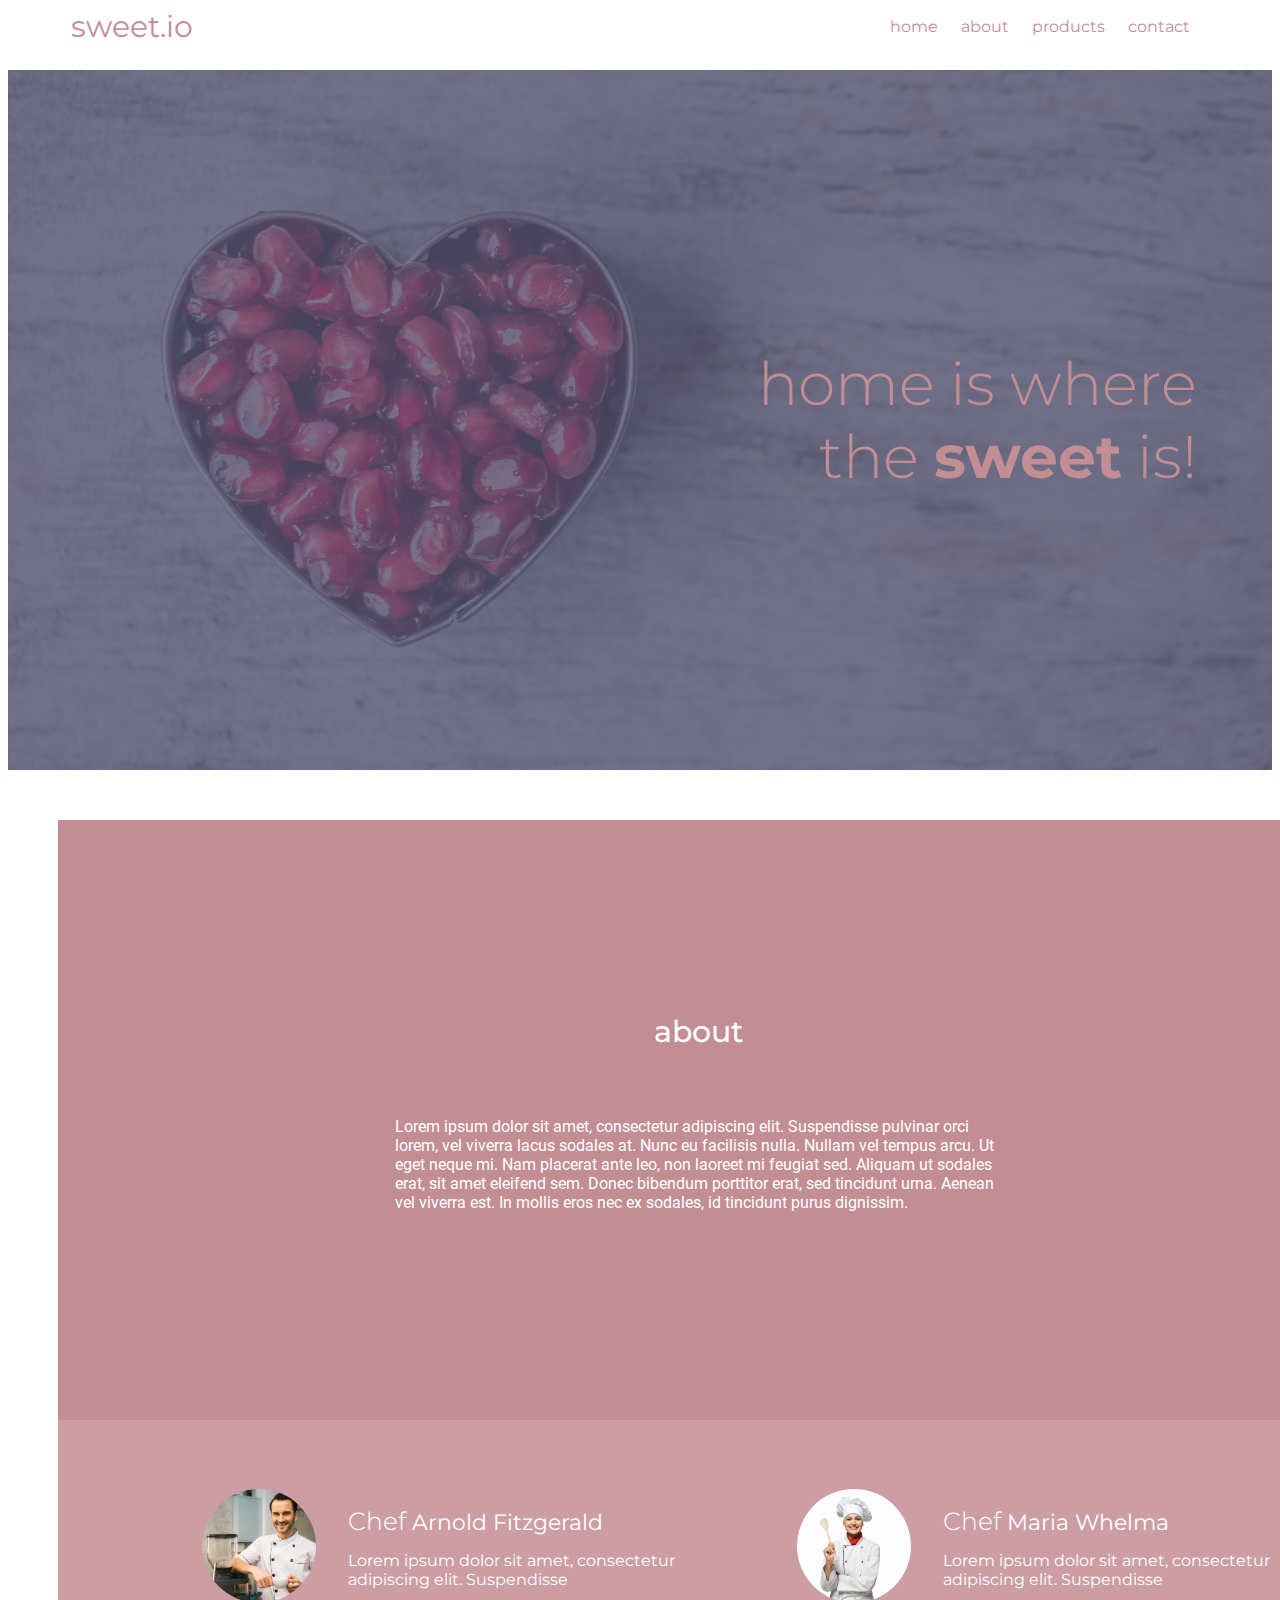
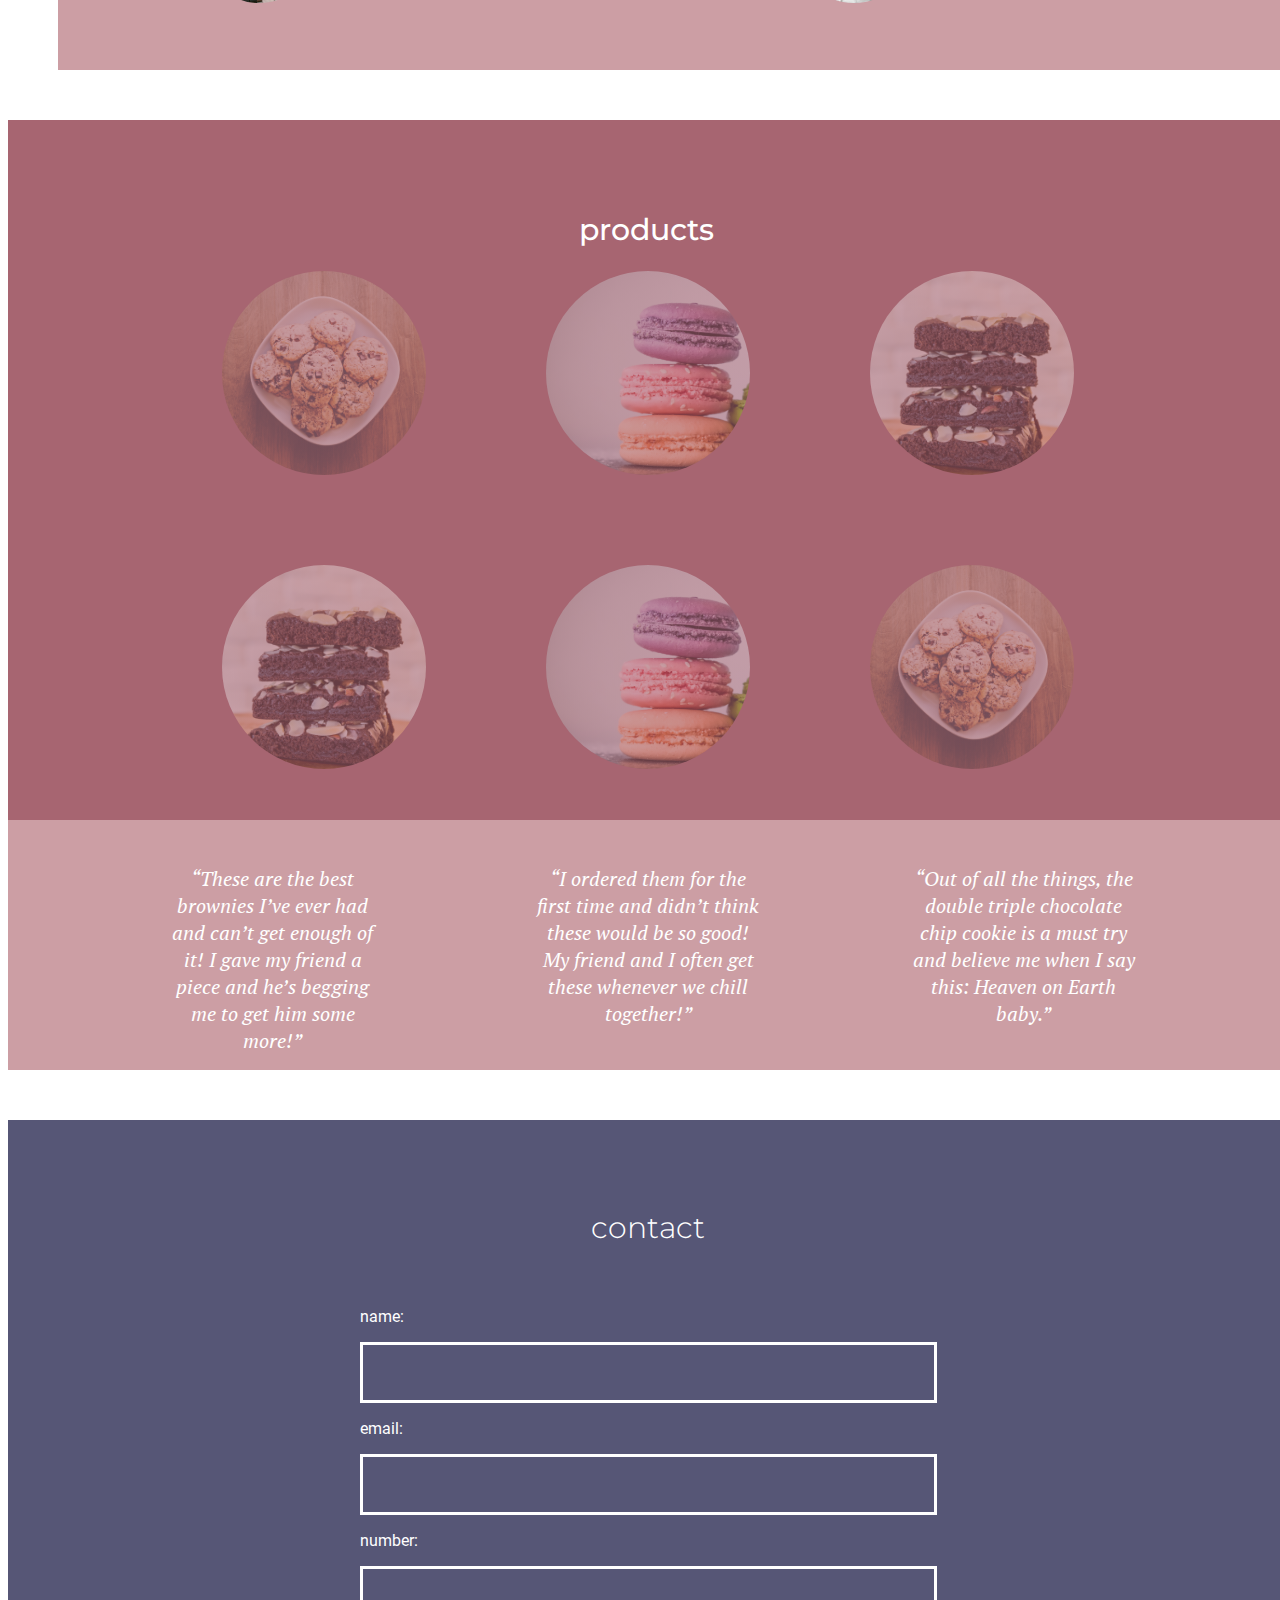
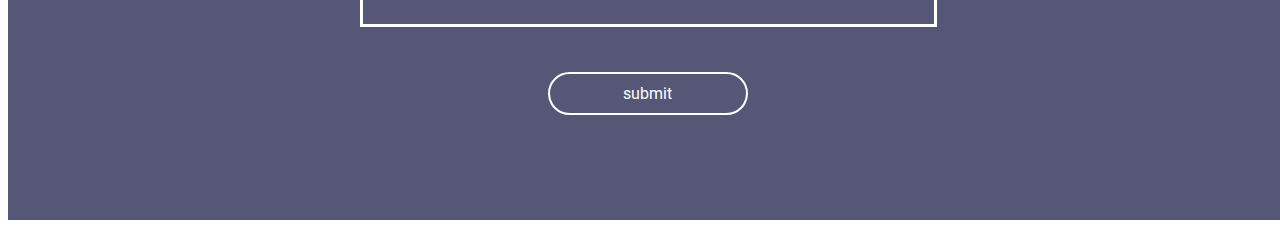
<file: index.html>
<!DOCTYPE html>
<html lang="en">
  <head>
    <meta charset="UTF-8" />
    <meta name="viewport" content="width=device-width, initial-scale=1.0" />
    <title>Home</title>
    <link rel="stylesheet" href="css/styles.css" />
  </head>
  <body>
    <nav>
      <div class="logo"><span>sweet.io</span></div>
      <div class="links">
        <a href="index.html">Home</a>
        <a href="about.html">about</a>
        <a href="products.html">products</a>
        <a href="contact.html">contact</a>
      </div>
    </nav>
    <div class="container">
      <section class="chocolateheart">
        <div class="callout">home is where the <span>sweet</span> is!</div>
      </section>
    </div>
    <section class="about">
      <div class="aboutcontent">
        <section class="abouthp">
          <div class="abouthp-center">
            <header class="aboutabovep">about</header>
            <p class="paraabout">
              Lorem ipsum dolor sit amet, consectetur adipiscing elit.
              Suspendisse pulvinar orci lorem, vel viverra lacus sodales at.
              Nunc eu facilisis nulla. Nullam vel tempus arcu. Ut eget neque mi.
              Nam placerat ante leo, non laoreet mi feugiat sed. Aliquam ut
              sodales erat, sit amet eleifend sem. Donec bibendum porttitor
              erat, sed tincidunt urna. Aenean vel viverra est. In mollis eros
              nec ex sodales, id tincidunt purus dignissim.
            </p>
          </div>
        </section>
      </div>
      <div class="subcontent">
        <div class="leftandright">
            <div class="left1">
                <div class="left2ChefMans">
                    <section class="ChefMansImage"></section>
                </div>
                <div class="right2h">
                    <header><span class="ThinChef">Chef</span> Arnold Fitzgerald</header>
                    <p class="right2p">Lorem ipsum dolor sit amet, 
                        consectetur adipiscing elit. Suspendisse </p>
                </div>
                <div class="right1">
                  <div class="left3ChefWomans">
                      <section class="ChefWomansImage"></section>
                  </div>
                  <div class="right3h">
                      <header><span class="ThinChef">Chef</span> Maria Whelma</header>
                      <p class="right4p">Lorem ipsum dolor sit amet, 
                          consectetur adipiscing elit. Suspendisse </p>
            </div>
        </div>
      
      </div>
    </div>
    </section>
    <section class="products">
      <div class="productscontent">
        <div class="producttitleimage">
          <header class="producttitle">products</header>
        </div>
        <sec class="productaboveimage">
          <div class="flexcontainer">
            <div class="flexbox">
              <section class="Chococookies"></section>
            </div>
            <div class="flexbox">
              <section class="Macaroons"></section>
            </div>
            <div class="flexbox">
              <section class="Brownies"></section>
            </div>
            <div class="flexbox1">
              <section class="Brownies"></section>
            </div>
            <div class="flexbox1">
              <section class="Macaroons"></section>
            </div>
            <div class="flexbox1">
              <section class="Chococookies"></section>
            </div>
          </div>
                
        </sec>
    </div>
      <div class="subcontent2">
        <div class="flexcontainer2">
          <div class="flexbox3">
            <div><p>“These are the best brownies I’ve ever had and can’t get enough of it! I gave my friend a piece and he’s begging me to get him some more!”</p></div>
          </div>
          <div class="flexbox3">
            <div><p>“I ordered them for the first time and didn’t think these would be so good! My friend and I often get these whenever we chill together!”</p></div>
          </div>
          <div class="flexbox3">
            <div><p>“Out of all the things, the double triple chocolate chip cookie is a must try and believe me when I say this: Heaven on Earth baby.”</p></div>
          </div>
      </div>
    </section>
    <section class="contact">
        <section class="Contactinfo"><form>
            <header class="contactabovef">contact</header>
            <div class="textInputs">
              <label for="name">name:</label>
              <input type="text" id="name" />
            </div>
            <div class="textInputs">
              <label for="email">email:</label>
              <input type="text" id="email" />
            </div>
            <div class="textInputs">
              <label for="number">number:</label>
              <input type="text" id="Email"/>
              </div>
            <div class="submitBtn">
              <input type="submit" class="subBtn" value="Submit" />
            </div>
          </form></section>
        </section>
  </body>
</html>
</file>
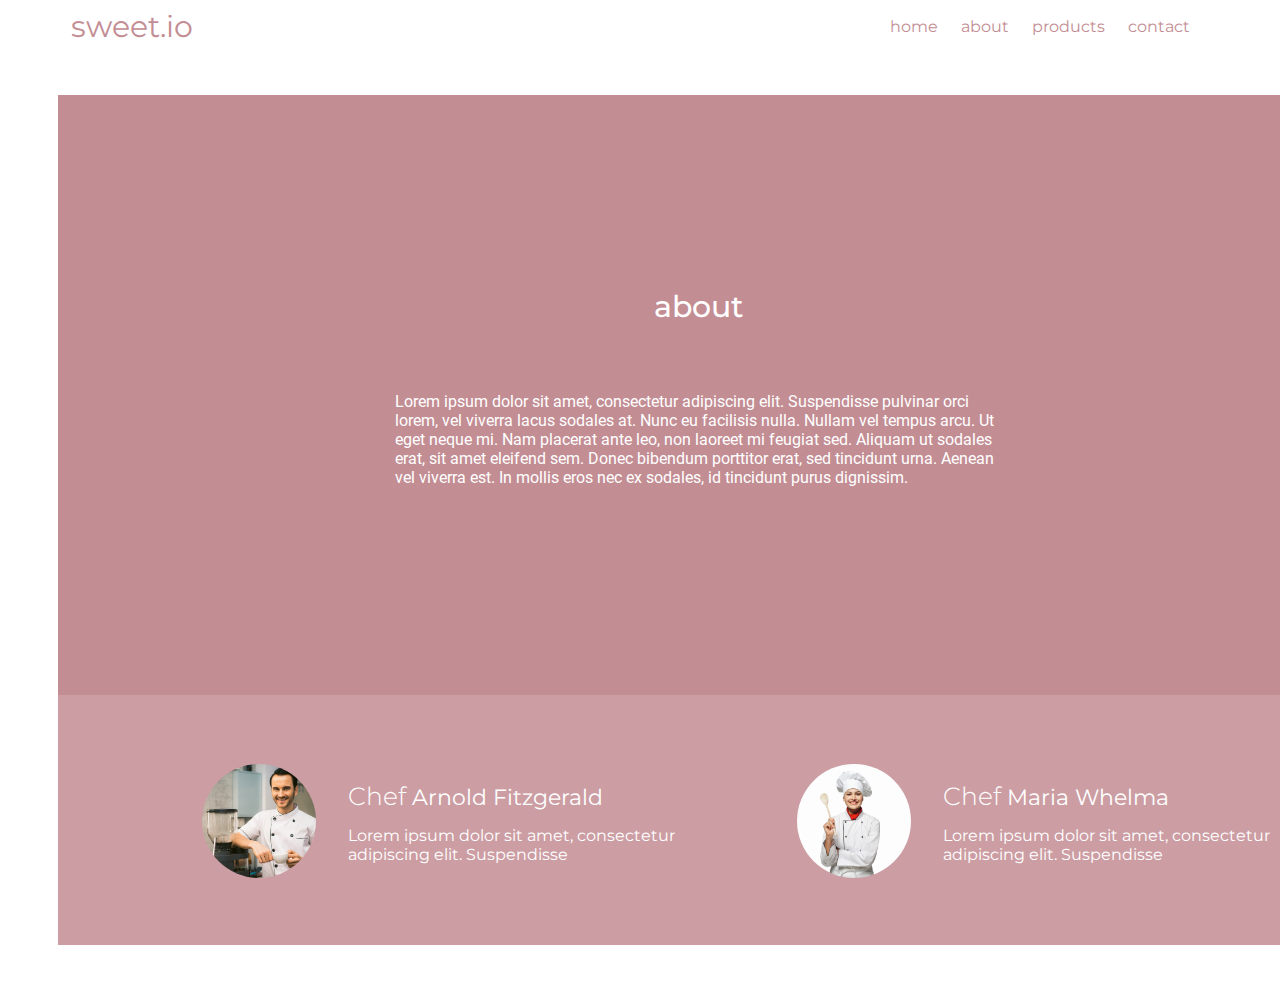
<file: about.html>
<!DOCTYPE html>
<html lang="en">
  <head>
    <meta charset="UTF-8" />
    <meta name="viewport" content="width=device-width, initial-scale=1.0" />
    <title>About</title>
    <link rel="stylesheet" href="css/styles.css" />
  </head>
  <body>
    <nav>
        <div class="logo"><span>sweet.io</span></div>
        <div class="links">
          <a href="index.html">Home</a>
          <a href="about.html">about</a>
          <a href="products.html">products</a>
          <a href="contact.html">contact</a>
        </div>
      </nav>
    <section class="about">
        <div class="aboutcontent">
          <section class="abouthp">
            <div class="abouthp-center">
              <header class="aboutabovep">about</header>
              <p class="paraabout">
                Lorem ipsum dolor sit amet, consectetur adipiscing elit.
                Suspendisse pulvinar orci lorem, vel viverra lacus sodales at.
                Nunc eu facilisis nulla. Nullam vel tempus arcu. Ut eget neque mi.
                Nam placerat ante leo, non laoreet mi feugiat sed. Aliquam ut
                sodales erat, sit amet eleifend sem. Donec bibendum porttitor
                erat, sed tincidunt urna. Aenean vel viverra est. In mollis eros
                nec ex sodales, id tincidunt purus dignissim.
              </p>
            </div>
          </section>
        </div>
        <div class="subcontent">
          <div class="leftandright">
              <div class="left1">
                  <div class="left2ChefMans">
                      <section class="ChefMansImage"></section>
                  </div>
                  <div class="right2h">
                      <header><span class="ThinChef">Chef</span> Arnold Fitzgerald</header>
                      <p class="right2p">Lorem ipsum dolor sit amet, 
                          consectetur adipiscing elit. Suspendisse </p>
                  </div>
                  <div class="right1">
                    <div class="left3ChefWomans">
                        <section class="ChefWomansImage"></section>
                    </div>
                    <div class="right3h">
                        <header><span class="ThinChef">Chef</span> Maria Whelma</header>
                        <p class="right4p">Lorem ipsum dolor sit amet, 
                            consectetur adipiscing elit. Suspendisse </p>
              </div>
          </div>
        
        </div>
      </div>
  </body>
</html>
</file>
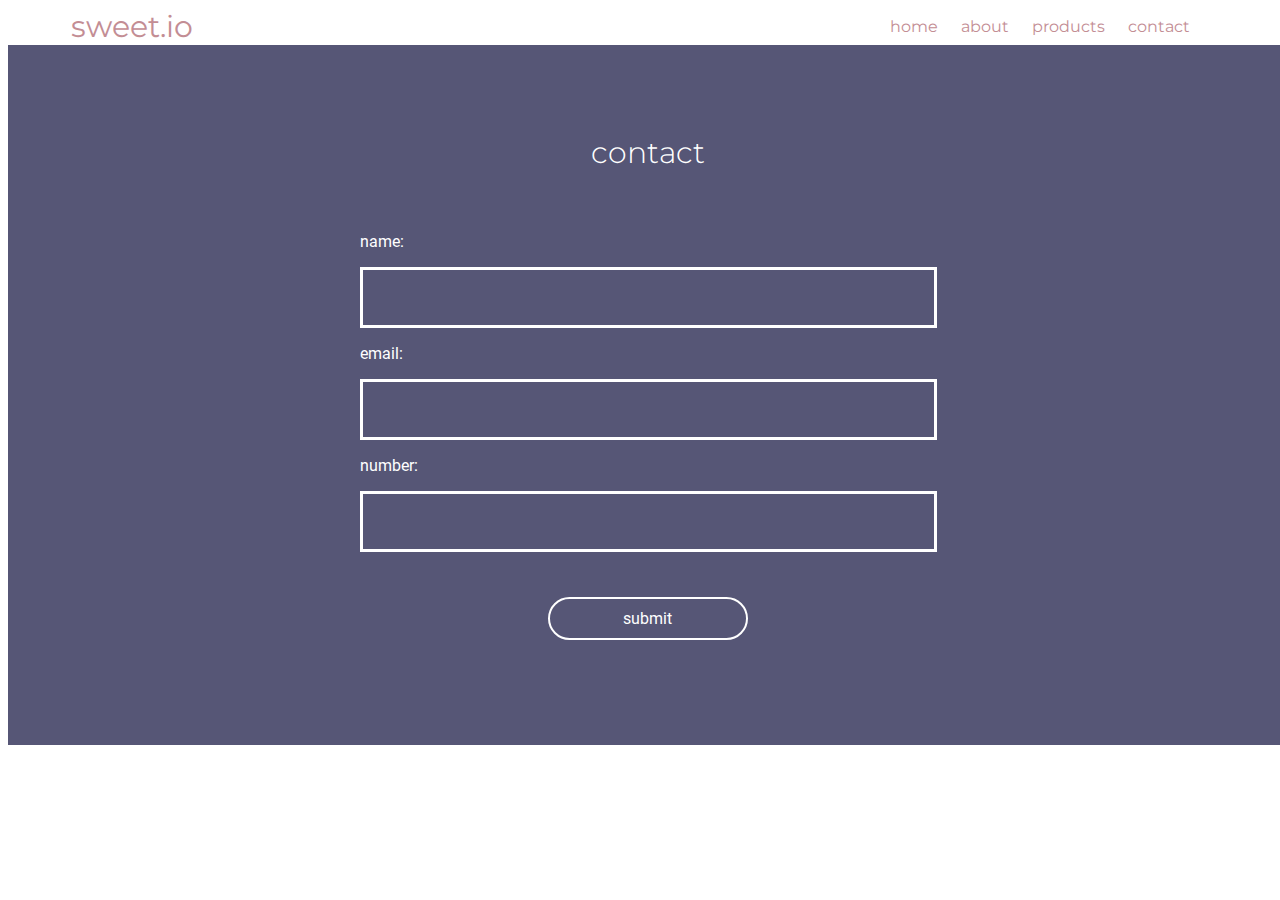
<file: contact.html>
<!DOCTYPE html>
<html lang="en">
  <head>
    <meta charset="UTF-8" />
    <meta name="viewport" content="width=device-width, initial-scale=1.0" />
    <title>Contact</title>
    <link rel="stylesheet" href="css/styles.css" />
  </head>
  <body>
    <nav>
      <div class="logo"><span>sweet.io</span></div>
      <div class="links">
        <a href="index.html">Home</a>
        <a href="about.html">about</a>
        <a href="products.html">products</a>
        <a href="contact.html">contact</a>
      </div>
    </nav>
    <section class="contact">
      <section class="Contactinfo">
        <form>
          <header class="contactabovef">contact</header>
          <div class="textInputs">
            <label for="name">name:</label>
            <input type="text" id="name" />
          </div>
          <div class="textInputs">
            <label for="email">email:</label>
            <input type="text" id="email" />
          </div>
          <div class="textInputs">
            <label for="number">number:</label>
            <input type="text" id="Email" />
          </div>
          <div class="submitBtn">
            <input type="submit" class="subBtn" value="Submit" />
          </div>
        </form>
      </section>
    </section>
  </body>
</html>
</file>
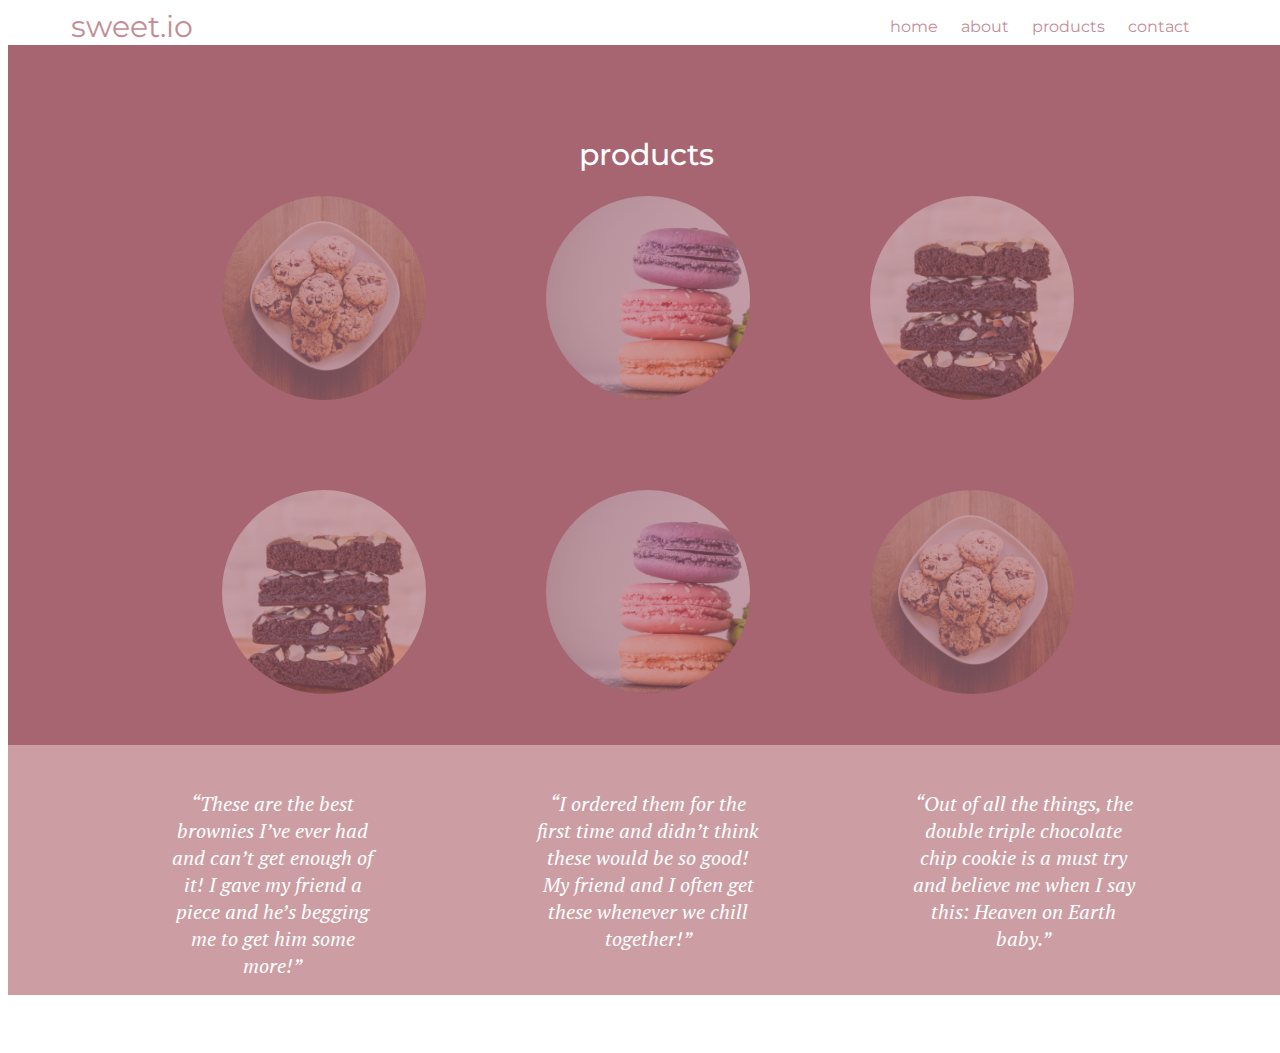
<file: products.html>
<!DOCTYPE html>
<html lang="en">
  <head>
    <meta charset="UTF-8" />
    <meta name="viewport" content="width=device-width, initial-scale=1.0" />
    <title>Products</title>
    <link rel="stylesheet" href="css/styles.css" />
  </head>
  <body>  <nav>
    <div class="logo"><span>sweet.io</span></div>
    <div class="links">
      <a href="index.html">Home</a>
      <a href="about.html">about</a>
      <a href="products.html">products</a>
      <a href="contact.html">contact</a>
    </div>
  </nav>
    <section class="products">
    <div class="productscontent">
      <div class="producttitleimage">
        <header class="producttitle">products</header>
      </div>
      <sec class="productaboveimage">
        <div class="flexcontainer">
          <div class="flexbox">
            <section class="Chococookies"></section>
          </div>
          <div class="flexbox">
            <section class="Macaroons"></section>
          </div>
          <div class="flexbox">
            <section class="Brownies"></section>
          </div>
          <div class="flexbox1">
            <section class="Brownies"></section>
          </div>
          <div class="flexbox1">
            <section class="Macaroons"></section>
          </div>
          <div class="flexbox1">
            <section class="Chococookies"></section>
          </div>
        </div>
              
      </sec>
  </div>
    <div class="subcontent2">
      <div class="flexcontainer2">
        <div class="flexbox3">
          <div><p>“These are the best brownies I’ve ever had and can’t get enough of it! I gave my friend a piece and he’s begging me to get him some more!”</p></div>
        </div>
        <div class="flexbox3">
          <div><p>“I ordered them for the first time and didn’t think these would be so good! My friend and I often get these whenever we chill together!”</p></div>
        </div>
        <div class="flexbox3">
          <div><p>“Out of all the things, the double triple chocolate chip cookie is a must try and believe me when I say this: Heaven on Earth baby.”</p></div>
        </div>
    </div>
  </section></body>
</html>
</file>
<file: css/styles.css>
@font-face {
    font-family: Montserrat-VariableFont;
    src: url(../fonts/Montserrat/Montserrat-VariableFont_wght.ttf);
}
@font-face {
    font-family: Montserrat-Light;
    src: url(../fonts/Montserrat/Montserrat-Light.ttf);
}
@font-face {
    font-family: Montserrat-Bold;
    src: url(../fonts/Montserrat/Montserrat-Bold.ttf);
    
}
@font-face {
    font-family:Montserrat-Medium;
    src: url(../fonts/Montserrat/Montserrat-Medium.ttf);
}
@font-face {
    font-family:Montserrat-Regular;
    src: url(../fonts/Montserrat/Montserrat-Regular.ttf);
}
@font-face {
    font-family: Roboto-Regular;
    src: url(../fonts/Montserrat/Roboto/Roboto-Regular.ttf);
}
@font-face {
    font-family: PTSerif-Italic;
    src: url(../fonts/Montserrat/PT_Serif/PTSerif-Italic.ttf);
}
nav{
    width: 90%;
    height: 100%;
    margin: 0 auto 0 auto;
    display: flex;
    align-items: center;
    justify-content: space-between;
}
nav .links a{
    text-decoration: none;
    font-size: 16px;
    color: #C38D94;
    text-transform: lowercase;
    font-family: Montserrat-VariableFont;
    margin-right: 19px;

}
nav .logo span{
    color: #C38D94;
    text-decoration: none;
    font-size: 30px;
    font-family:Montserrat-Regular;
}

.container{
    display: flex;
    justify-content: center;
   
}

.chocolateheart{
    width: 100%;
    height: 700px;
    margin-top: 25px;
    background-image:linear-gradient(to right, rgba(86, 86, 118,.75),rgba(86, 86, 118,.75)), url(../images/hero-2.jpg);
    background-position: center;
    background-size: cover;
    background-repeat: no-repeat;
    display: flex;
    align-items: center;
    justify-content: flex-end;
}

.chocolateheart .callout{
    color:#C38D94;
    font-size: 60px;
    width: 496px;
    text-align: right;
    margin-right: 75px;
    font-family:Montserrat-Light;
}

.chocolateheart .callout span{
    font-family:Montserrat-Bold;
    text-transform: bold;
}

section{
    margin: 0 auto;
    width: 1280px;
    min-height: 100%;
}
.about{
padding:50px;


}
.aboutcontent{
    height: 600px;
    background-color: #C38D94;

}

.products{
    padding:0px 0px 50px;
   
}

.subcontent{
    height: 250px;
    background-color: #CC9EA4;
}
.subcontent2{
    height: 250px;
    background-color: #CC9EA4;
}
.productscontent{
    height: 700px;
    background-color: #A76571;
 
}
.abouthp{
margin: 0 auto;
display: flex;
align-items: center;
justify-content: center;
}
.paraabout{
    margin-top: 52px;
}
.aboutabovep{
    width:606px ;
    height: 52px;
    display: flex;
    justify-content: center;
    font-size: 30px;
    font-family: Montserrat-Medium;
    color: white;
}
.abouthp-center{
    width: 606px;
    min-height: 209px;
    font-size: 16px;
    font-family: Roboto-Regular;
    color: white;
}
.contact{
    background-color: #565676;
    width: 1280px;
    height: 700px;
    margin: 0 auto;
}
.contactabovef{
    display: flex;
    justify-content: center;
    align-items: center;
    color: white;
    font-family: Montserrat-Light;
    font-size: 30px;
    margin-bottom: 61px;
    margin-top: 0px;


}
.Contactinfo{
  display: flex; 
  justify-content: center; 
  align-items: center;
}

.textInputs label, input{
display: block;
border: solid 3px: #565676
}
.textInputs label, input{
    margin-bottom: 16px;
    font-family: Roboto-Regular;
    font-size: 16px;
    color: white;
     }


.textInputs input{
    width: 567px;
    height: 53px;
    border: solid 3px;
    color: #FFFFFF;
    background-color: #565676;
    }


.subBtn{
    padding: 10px 3px;
    background-color: #565676;
    border-style: solid;
    border-color: white;
    border-radius: 27px;
    text-transform: lowercase;
    font-family: Roboto-Regular;
    color: white;
    font-size: 16px;
    width: 200px;
    margin-top: 45px;
    margin-left: 188px;
}

.leftandright{
display: flex;
align-items: center;
justify-content: space-between;
}
.leftandright .left1{
    display: flex;
    align-items: center;
    
    
}

.leftandright .left1 .left2ChefMans{
    display: flex;
    align-items: center;
    margin-top: 67px;
    margin-left: 144px;
}

.ChefMansImage{
    width: 114px;
    height: 114px;
    border-radius: 88px;
    overflow:hidden;
    background-image: url(../images/ChefMans.jpg);
    background-repeat: no-repeat;
    background-size: cover;
    background-position: center;

}
.ThinChef{
    color: #FFFFFF;
    font-family: Montserrat-Light;
    font-size: 25px;
    
    
}
.right2h{
color: #FFFFFF;
font-family: Montserrat-Regular;
font-size: 22px;
margin-left: 32px;
margin-top: 86px;

}

.right2h .right2p{
    color: #FFFFFF;
    font-family: Montserrat-VariableFont;
    font-size: 16px;
    width: 350px;
    margin-top: 15px;
   
  
}
.leftandright .right1{
    display: flex;
    align-items: center;
    
    
}

.leftandright .right1 .left3ChefWomans{
    display: flex;
    align-items: center;
    margin-top: 67px;
    margin-left: 99px;
}

.ChefWomansImage{
    width: 114px;
    height: 114px;
    border-radius: 88px;
    overflow:hidden;
    background-image: url(../images/ChefWomans.jpg);
    background-repeat: no-repeat;
    background-size: cover;
    background-position: center;

}
.ThinChef{
    color: #FFFFFF;
    font-family: Montserrat-Light;
    font-size: 25px;
    
    
}
.right3h{
color: #FFFFFF;
font-family: Montserrat-Regular;
font-size: 22px;
margin-left: 32px;
margin-top: 86px;

}

.right3h .right4p{
    color: #FFFFFF;
    font-family: Montserrat-VariableFont;
    font-size: 16px;
    width: 350px;
    margin-top: 15px;
   
  
}
.producttitleimage{
display: flex;
justify-content: center;
height: 37px;

}
.producttitle{
    width:138px ;
    height: 37px;
    font-size: 30px;
    font-family: Montserrat-Medium;
    color: white;
    margin-top: 91px;

    
}

.Chococookies{
    width: 204px;
    height: 204px;
    border-radius: 102px;
    overflow:hidden;
    background-image: url(../images/Chococookies.jpg);
    background-image:linear-gradient(to right, rgba(167, 101, 113,.60),rgba(167, 101, 113,.60)), url(../images/Chococookies.jpg);
    background-repeat: no-repeat;
    background-size: cover;
    background-position: center;
}
.Brownies{
    width: 204px;
    height: 204px;
    border-radius: 102px;
    overflow:hidden;
    background-image: url(../images/Brownies.jpg);
    background-image:linear-gradient(to right, rgba(167, 101, 113,.60),rgba(167, 101, 113,.60)), url(../images/Brownies.jpg);
    background-repeat: no-repeat;
    background-size: cover;
    background-position: center;
}
.Macaroons{
    width: 204px;
    height: 204px;
    border-radius: 102px;
    overflow:hidden;
    background-image: url(../images/Macaroons.jpg);
    background-image:linear-gradient(to right, rgba(167, 101, 113,.60),rgba(167, 101, 113,.60)), url(../images/Macaroons.jpg);
    background-repeat: no-repeat;
    background-size: cover;
}

.flexcontainer{
width: 100%;
height: auto;
display: flex;
flex-direction: row;
flex-wrap: wrap;
justify-content: center;
margin-top: 54px;
}

.flexbox{
  width: 204px;  
  height: 204px; 
  margin: 60px;
}

.flexbox1{
    width: 204px;  
    height: 204px; 
   margin-top: 30px;
    margin-left: 60px;
    margin-right: 60px;
  }

.flexcontainer2{
height: auto;
width: 100%;
display: flex;
justify-content: space-evenly;
}



.flexbox3{
width: 222px;
height: 139px;
text-align: center;
font-size: 20px;
font-family: PTSerif-Italic;
color: #FFFFFF;
margin-top: 25px;
}

@media screen {
    
}
</file>
